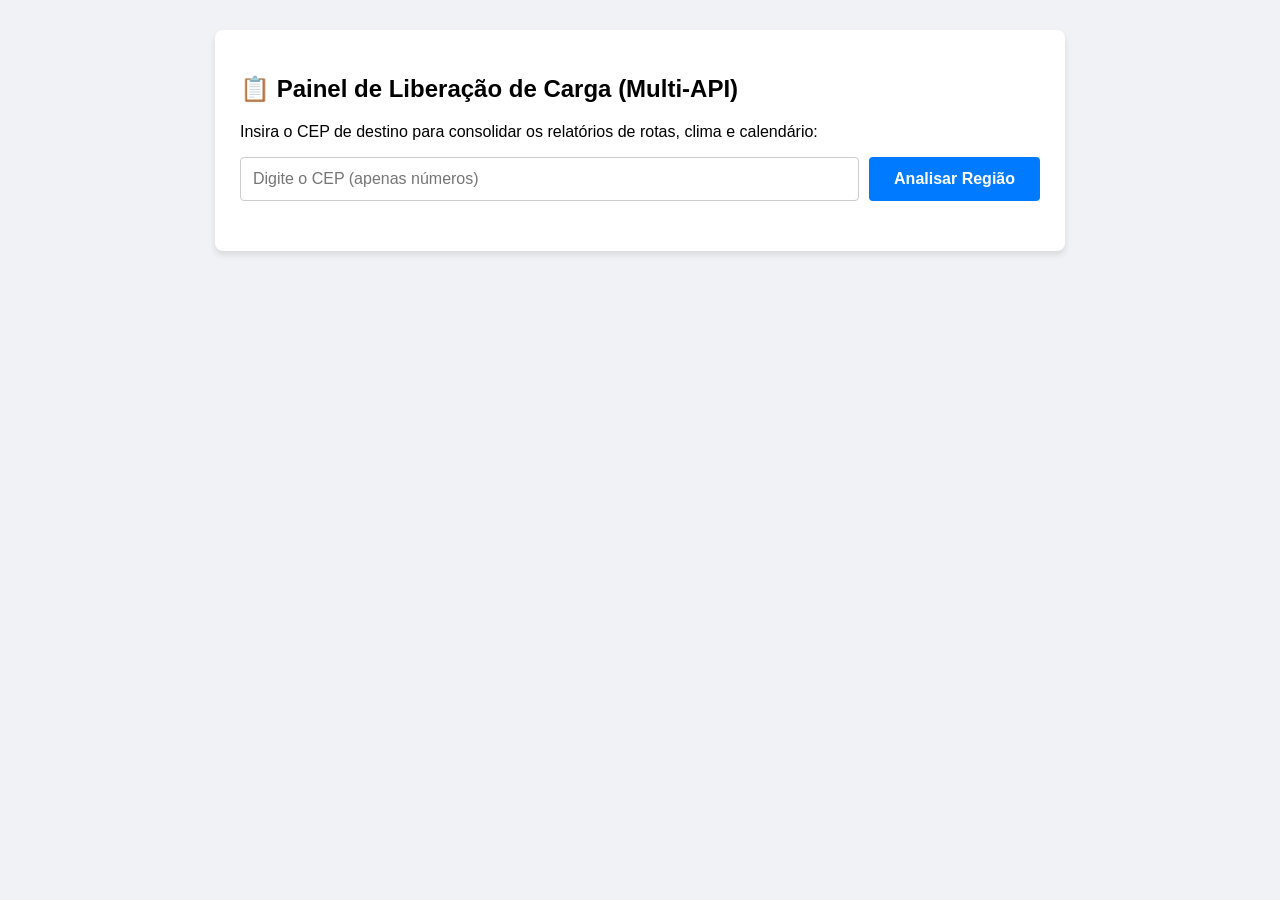
<file: index.html>
<!DOCTYPE html>
<html lang="pt-BR">
<head>
    <meta charset="UTF-8">
    <meta name="viewport" content="width=device-width, initial-scale=1.0">
    <title>Análise de Viabilidade Logística</title>
    <style>
        body { font-family: 'Segoe UI', Arial, sans-serif; background: #f0f2f5; margin: 0; padding: 30px; }
        .container { max-width: 800px; margin: 0 auto; background: white; padding: 25px; border-radius: 8px; box-shadow: 0 4px 6px rgba(0,0,0,0.1); }
        .search-box { display: flex; gap: 10px; margin-bottom: 25px; }
        input { flex: 1; padding: 12px; font-size: 16px; border: 1px solid #ccc; border-radius: 4px; }
        button { padding: 12px 25px; font-size: 16px; background: #007bff; color: white; border: none; border-radius: 4px; cursor: pointer; font-weight: bold; }
        button:hover { background: #0056b3; }
        .grid { display: grid; grid-template-columns: repeat(3, 1fr); gap: 15px; display: none; }
        .card { background: #f8f9fa; border: 1px solid #e3e6f0; border-top: 4px solid #007bff; padding: 15px; border-radius: 4px; }
        .card h3 { margin-top: 0; color: #4e73df; font-size: 14px; text-transform: uppercase; }
        .card p { margin: 5px 0; font-size: 16px; font-weight: 500; }
        .list { padding-left: 20px; font-size: 14px; }
    </style>
</head>
<body>

<div class="container">
    <h2>📋 Painel de Liberação de Carga (Multi-API)</h2>
    <p>Insira o CEP de destino para consolidar os relatórios de rotas, clima e calendário:</p>
    
    <div class="search-box">
        <input type="text" id="cepInput" placeholder="Digite o CEP (apenas números)" maxlength="8">
        <button onclick="processarLogistica()">Analisar Região</button>
    </div>

    <div id="dashboard" class="grid">
        <div class="card" style="border-top-color: #1cc88a;">
            <h3>📍 Dados de Destino</h3>
            <p id="logradouro">--</p>
            <p id="bairro">--</p>
            <p id="cidadeEstado">--</p>
        </div>

        <div class="card" style="border-top-color: #f6c23e;">
            <h3>☀️ Condições Climáticas</h3>
            <p>Temp. Atual: <span id="temp">--</span></p>
            <p>Vento: <span id="vento">--</span></p>
        </div>

        <div class="card" style="border-top-color: #e74a3b;">
            <h3>📅 Calendário de Feriados (2026)</h3>
            <ul id="listaFeriados" class="list">
                <li>Não encontrado</li>
            </ul>
        </div>
    </div>
</div>

<script src="script1.js"></script>
</body>
</html>
</file>
